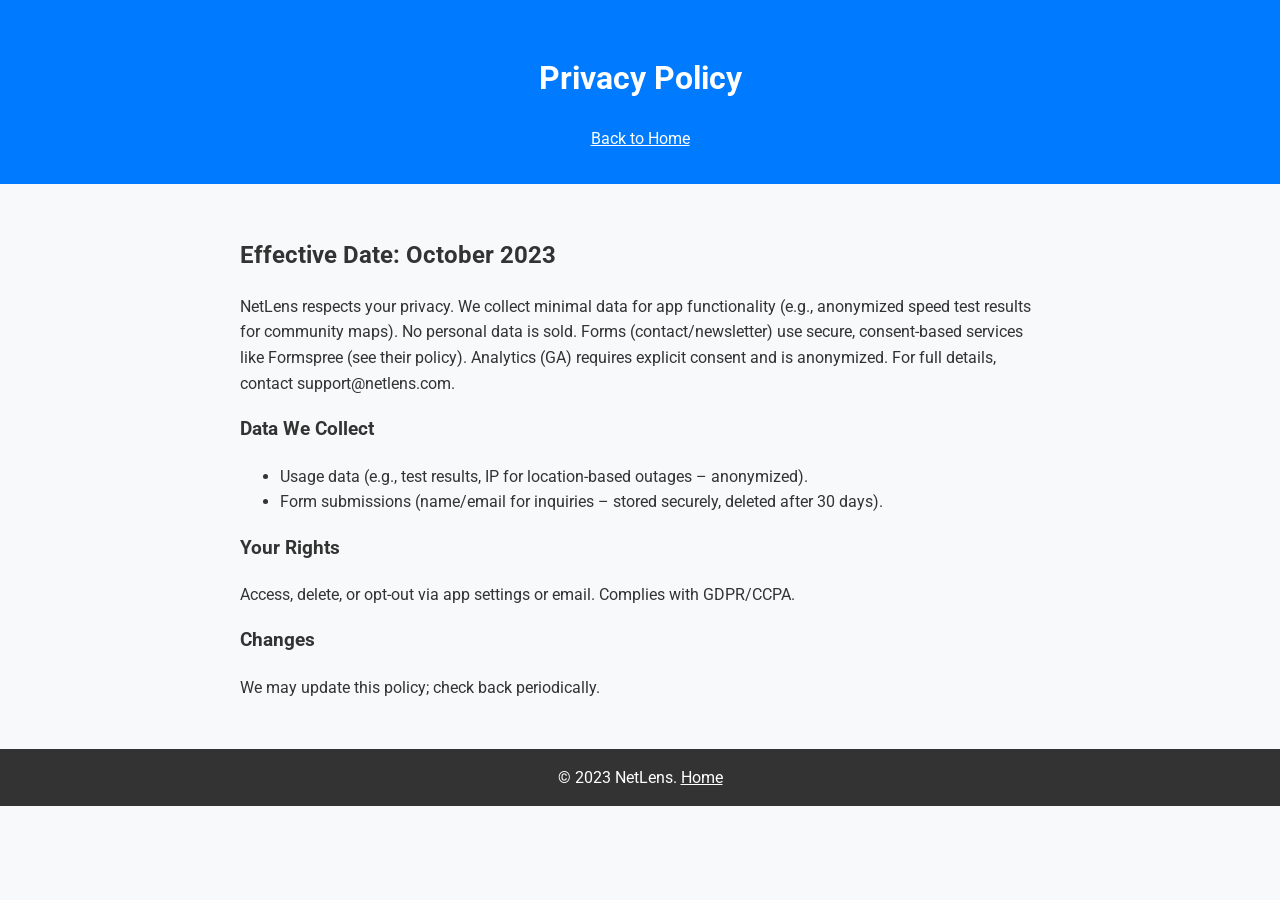
<file: netlens-website/privacy.html>
<!DOCTYPE html>
<html lang="en">
<head>
    <meta charset="UTF-8">
    <meta name="viewport" content="width=device-width, initial-scale=1.0">
    <title>Privacy Policy - NetLens</title>
    <link href="https://fonts.googleapis.com/css2?family=Roboto:wght@300;400;700&display=swap" rel="stylesheet">
    <link rel="stylesheet" href="styles.css">
</head>
<body>
    <header style="background:#007BFF;color:#fff;padding:2rem;text-align:center;">
        <h1>Privacy Policy</h1>
        <nav><a href="index.html" style="color:#fff;">Back to Home</a></nav>
    </header>
    <main style="padding:2rem;max-width:800px;margin:0 auto;">
        <section>
            <h2>Effective Date: October 2023</h2>
            <p>NetLens respects your privacy. We collect minimal data for app functionality (e.g., anonymized speed test results for community maps). No personal data is sold. Forms (contact/newsletter) use secure, consent-based services like Formspree (see their policy). Analytics (GA) requires explicit consent and is anonymized. For full details, contact support@netlens.com.</p>
            <h3>Data We Collect</h3>
            <ul>
                <li>Usage data (e.g., test results, IP for location-based outages – anonymized).</li>
                <li>Form submissions (name/email for inquiries – stored securely, deleted after 30 days).</li>
            </ul>
            <h3>Your Rights</h3>
            <p>Access, delete, or opt-out via app settings or email. Complies with GDPR/CCPA.</p>
            <h3>Changes</h3>
            <p>We may update this policy; check back periodically.</p>
        </section>
    </main>
    <footer style="background:#333;color:#fff;padding:1rem;text-align:center;">
        &copy; 2023 NetLens. <a href="index.html" style="color:#fff;">Home</a>
    </footer>
    <script src="script.js"></script>
</body>
</html>
</file>
<file: netlens-website/styles.css>
/* Minified version; expand for readability here */
body{font-family:'Roboto',sans-serif;margin:0;padding:0;line-height:1.6;color:#333;background:#f8f9fa}.hero{background:#007BFF;color:#fff;padding:1rem 0;position:relative}.navbar{display:flex;justify-content:space-between;align-items:center;padding:0 2rem;max-width:1200px;margin:0 auto}.nav-brand{font-size:1.5rem;font-weight:700}.nav-menu{list-style:none;display:flex;gap:2rem;margin:0;padding:0}.nav-menu a{color:#fff;text-decoration:none;transition:opacity .3s}.hero-content{text-align:center;padding:4rem 2rem;max-width:800px;margin:0 auto}.hero h1{font-size:3rem;margin:0 0 1rem}.hero p{font-size:1.25rem;margin:0 0 2rem}.cta-btn{background:#28A745;color:#fff;border:none;padding:1rem 2rem;font-size:1.1rem;border-radius:5px;cursor:pointer;transition:transform .3s}.cta-btn:hover{transform:scale(1.05)}.hero-image{width:100%;height:300px;object-fit:cover}.features{padding:4rem 2rem;max-width:1200px;margin:0 auto}.features h2{text-align:center;font-size:2.5rem;margin-bottom:3rem}.features-grid{display:grid;grid-template-columns:repeat(auto-fit,minmax(300px,1fr));gap:2rem}.feature-card{background:#fff;padding:2rem;border-radius:10px;box-shadow:0 2px 10px rgba(0,0,0,0.1);text-align:center;transition:transform .3s}.feature-card:hover{transform:translateY(-5px)}.feature-card img{width:50px;height:50px;margin-bottom:1rem}.how-it-works{padding:4rem 2rem;background:#E3F2FD}.steps{display:flex;justify-content:space-around;flex-wrap:wrap;gap:2rem}.step{flex:1;max-width:300px;text-align:center}.pricing{padding:4rem 2rem;max-width:1200px;margin:0 auto}.pricing h2{text-align:center;font-size:2.5rem;margin-bottom:3rem}.pricing-plans{display:grid;grid-template-columns:repeat(auto-fit,minmax(250px,1fr));gap:2rem}.plan{background:#fff;padding:2rem;border-radius:10px;box-shadow:0 2px 10px rgba(0,0,0,0.1);text-align:center}.plan.featured{border:2px solid #007BFF}.testimonials{padding:4rem 2rem;background:#f8f9fa}.testimonials h2{text-align:center;font-size:2.5rem;margin-bottom:3rem}.testimonial-grid{display:grid;grid-template-columns:repeat(auto-fit,minmax(250px,1fr));gap:2rem}.testimonial{background:#fff;padding:2rem;border-radius:10px;box-shadow:0 2px 10px rgba(0,0,0,0.1);text-align:center}.testimonial img{width:60px;height:60px;border-radius:50%;margin-bottom:1rem}.download-cta{padding:4rem 2rem;text-align:center;background:#007BFF;color:#fff}.newsletter{padding:2rem;text-align:center}.newsletter form{display:flex;max-width:400px;margin:0 auto;gap:1rem}.newsletter input{flex:1;padding:0.5rem;border:1px solid #ddd;border-radius:5px}.footer{background:#333;color:#fff;padding:2rem}.footer-content{max-width:800px;margin:0 auto;text-align:center}.footer-links{list-style:none;padding:0;display:flex;justify-content:center;gap:1rem;flex-wrap:wrap}.footer-links a{color:#fff;text-decoration:none}.social-links{display:flex;justify-content:center;gap:1rem;margin:1rem 0}.social-links a{color:#fff}.form-group input,textarea{width:100%;padding:0.5rem;margin-bottom:1rem;border:1px solid #ddd;border-radius:5px;box-sizing:border-box}.consent-banner{position:fixed;bottom:0;background:#333;color:#fff;padding:1rem;text-align:center;width:100%;z-index:1000}.consent-banner button{margin:0 0.5rem;background:#007BFF;color:#fff;border:none;padding:0.5rem 1rem;border-radius:5px;cursor:pointer}/* Media Queries: Mobile-First */@media (max-width:768px){.nav-menu{display:none}.hero h1{font-size:2rem}.steps{flex-direction:column}.pricing-plans{grid-template-columns:1fr}.newsletter form{flex-direction:column}}

/* Animations */
@keyframes fadeIn{from{opacity:0;transform:translateY(20px)}to{opacity:1;transform:translateY(0)}}.feature-card, .step, .plan, .testimonial{animation:fadeIn 0.6s ease-out forwards}/* Smooth Scroll Polyfill in JS */
</file>
